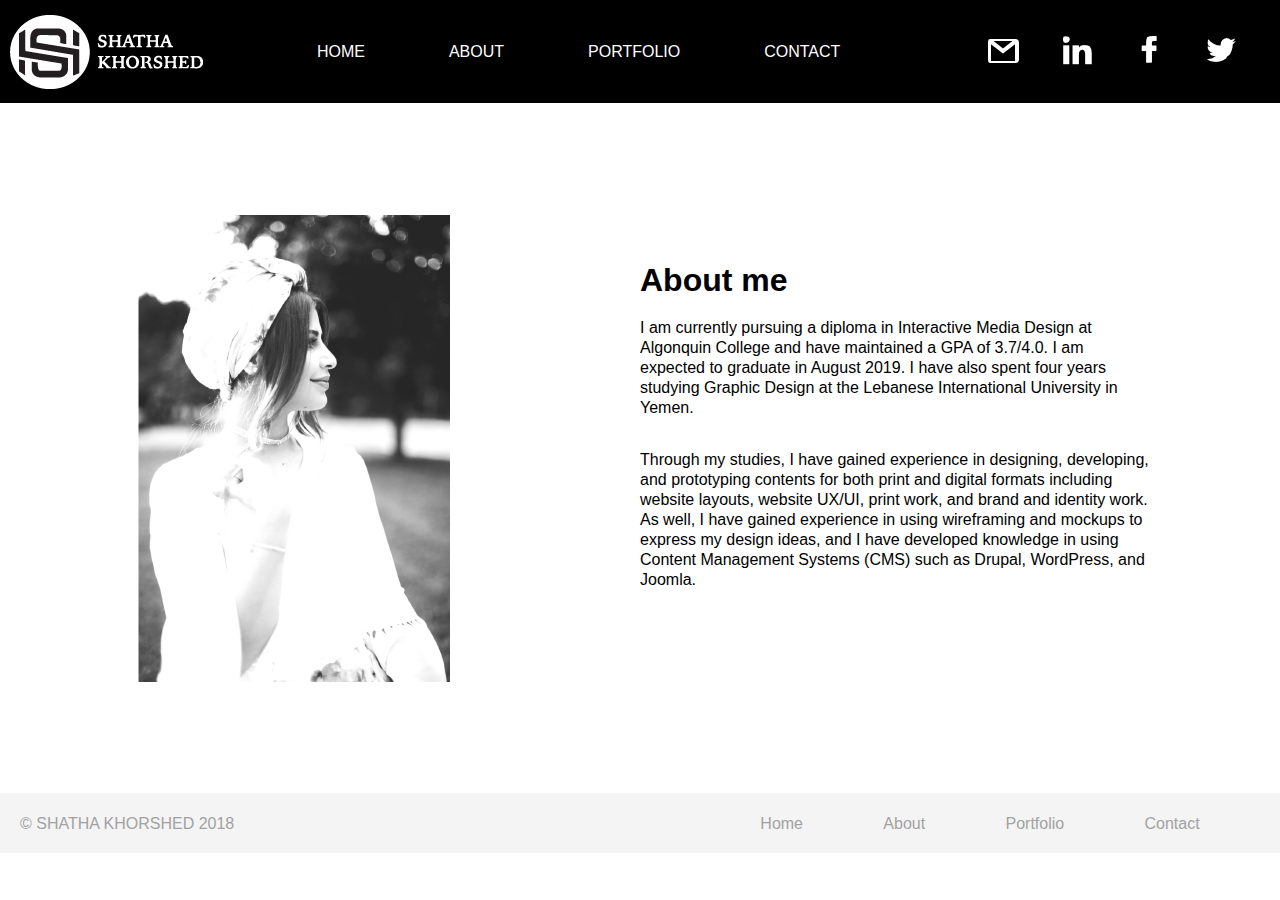
<file: about.html>
<!DOCTYPE html>
<html lang="en">
<head>
    <meta charset="UTF-8">
    <meta name="viewport" content="width=device-width, initial-scale=1.0">
    <meta http-equiv="X-UA-Compatible" content="ie=edge">
    <title>Document</title>
    <link rel="stylesheet" href="./css/min/main.css">
</head>
<body id="about">
    <header>
        <div class="logo">
            <a href="./index.html">
                <img src="./images/Asset 1.png" alt="logo">
            </a>
        </div>
        <nav>
            <ul>
                <li><a href="index.html">home</a></li>
                <li><a href="about.html">about</a></li>
                <li><a href="portfolio.html#">portfolio</a></li>
                <li><a href="contact.html">contact</a></li>
            </ul>
        </nav>
        <div class="social"><ul>
            <li><a href="#">
                <img src="./images/Asset 2.png" alt="mail">
            </a></li>
            <li><a href="#">
                <img src="./images/Asset 5.png" alt="linkedin">
            </a></li>
            <li><a href="#">
                <img src="./images/Asset 6.png" alt="facebook">
            </a></li>
            <li><a href="#">
                <img src="./images/Asset 7.png" alt="twitter">
            </a></li>
        </ul></div>
    </header>
    <main class="about-main">
        <div class="left">
            <img src="./images/Asset 9.png" alt="my_image">
        </div>
        <div class="right">
            <h1>About me </h1>
            <p>I am currently pursuing a diploma in Interactive Media Design at Algonquin College and have maintained a GPA of 3.7/4.0. I am expected to graduate in August 2019. I have also spent four years studying Graphic Design at the Lebanese International University in Yemen. </p>

             <p>Through my studies, I have gained experience in designing, developing, and prototyping contents for both print and digital formats including website layouts, website UX/UI, print work, and brand and identity work. As well, I have gained experience in using wireframing and mockups to express my design ideas, and I have developed knowledge in using Content Management Systems (CMS) such as Drupal, WordPress, and Joomla.</p>

            </p>
        </div>
    </main>
    <footer>
        <div class="copy">
            <p>&copy SHATHA KHORSHED 2018</p>
        </div>
        <div class="bottom-nav">
            <ul>
                <li><a href="index.html">home</a></li>
                <li><a href="about.html">about</a></li>
                <li><a href="portfolio.html">portfolio</a></li>
                <li><a href="contact.html">contact</a></li>
            </ul>
        </div>
    </footer>
</body>
</html>
</file>
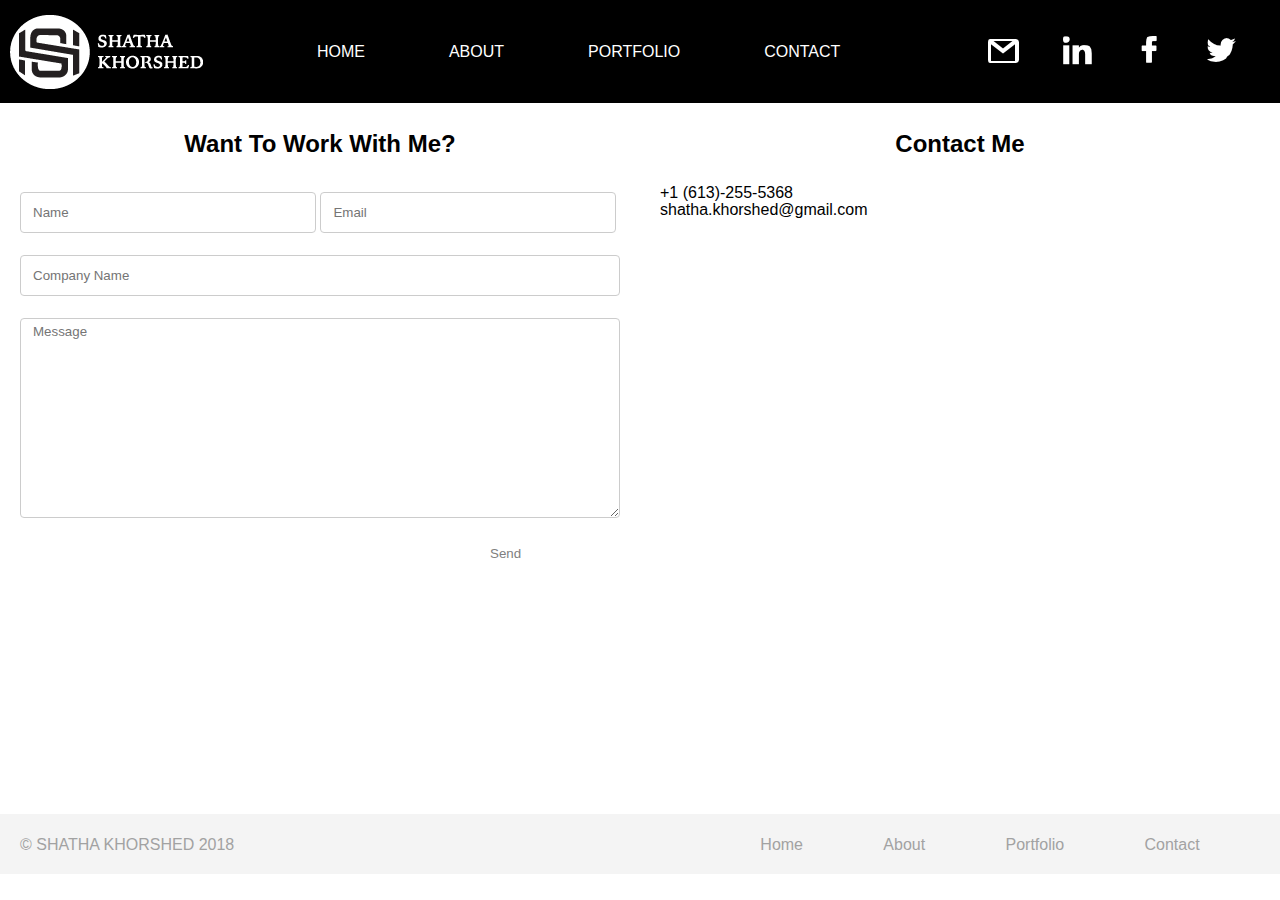
<file: contact.html>
<!DOCTYPE html>
<html lang="en">
<head>
    <meta charset="UTF-8">
    <meta name="viewport" content="width=device-width, initial-scale=1.0">
    <meta http-equiv="X-UA-Compatible" content="ie=edge">
    <title>Document</title>
    <link rel="stylesheet" href="./css/min/main.css">
</head>
<body id="contact">
    <header>
        <div class="logo">
            <a href="./index.html">
                <img src="./images/Asset 1.png" alt="logo">
            </a>
        </div>
        <nav>
            <ul>
                <li><a href="index.html">home</a></li>
                <li><a href="about.html">about</a></li>
                <li><a href="portfolio.html#">portfolio</a></li>
                <li><a href="contact.html">contact</a></li>
            </ul>
        </nav>
        <div class="social"><ul>
            <li><a href="#">
                <img src="./images/Asset 2.png" alt="mail">
            </a></li>
            <li><a href="#">
                <img src="./images/Asset 5.png" alt="linkedin">
            </a></li>
            <li><a href="#">
                <img src="./images/Asset 6.png" alt="facebook">
            </a></li>
            <li><a href="#">
                <img src="./images/Asset 7.png" alt="twitter">
            </a></li>
        </ul></div>
    </header>
    <main>
            

            <div class="container">
                    <h2>Want To Work With Me?</h2>
              <form action="/action_page.php">
                <input type="text" id="fname" name="firstname" placeholder="Name">
            
                <input type="text" id="lname" name="email" placeholder="Email">

                <input type="text" id="compname" name="company" placeholder="Company Name">
                  
            
                <textarea id="message" name="message" placeholder="Message" style="height:200px"></textarea>
            
                <input type="send" value="Send">
              </form>
            </div>

            <div class="container2">
                <h2>Contact Me</h2>
                <p>+1 (613)-255-5368</p>
                <p>shatha.khorshed@gmail.com</p>
            </div>
    </main>
    <footer>
        <div class="copy">
            <p>&copy SHATHA KHORSHED 2018</p>
        </div>
        <div class="bottom-nav">
            <ul>
                <li><a href="index.html">home</a></li>
                <li><a href="about.html">about</a></li>
                <li><a href="portfolio.html">portfolio</a></li>
                <li><a href="contact.html">contact</a></li>
            </ul>
        </div>
    </footer>
</body>
</html>
</file>
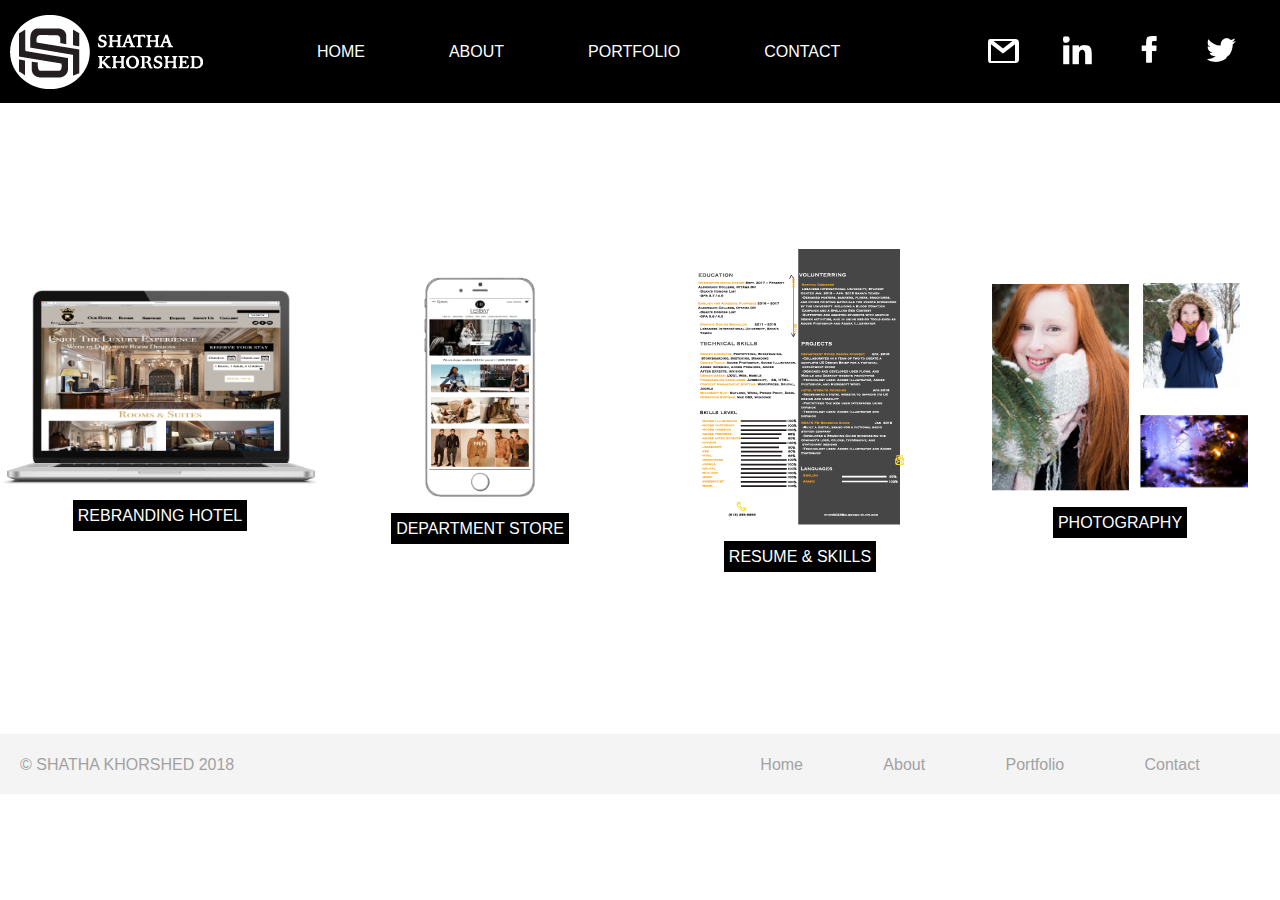
<file: portfolio.html>
<!DOCTYPE html>
<html lang="en">
<head>
    <meta charset="UTF-8">
    <meta name="viewport" content="width=device-width, initial-scale=1.0">
    <meta http-equiv="X-UA-Compatible" content="ie=edge">
    <title>Document</title>
    <link rel="stylesheet" href="./css/min/main.css">
</head>
<body id="portfolio">
    <header>
        <div class="logo">
            <a href="./index.html">
                <img src="./images/Asset 1.png" alt="logo">
            </a>
        </div>
        <nav>
            <ul>
                <li><a href="index.html">home</a></li>
                <li><a href="about.html">about</a></li>
                <li><a href="portfolio.html#">portfolio</a></li>
                <li><a href="contact.html">contact</a></li>
            </ul>
        </nav>
        <div class="social"><ul>
            <li><a href="#">
                <img src="./images/Asset 2.png" alt="mail">
            </a></li>
            <li><a href="#">
                <img src="./images/Asset 5.png" alt="linkedin">
            </a></li>
            <li><a href="#">
                <img src="./images/Asset 6.png" alt="facebook">
            </a></li>
            <li><a href="#">
                <img src="./images/Asset 7.png" alt="twitter">
            </a></li>
        </ul></div>
    </header>
    <main>
        <div class="portfolio">
            <div class="section">
                
                    <div class="picture1"><img src="./images/Asset10.png" alt=""></div>
                    <p>Rebranding Hotel</p>
            </div>
            <div class="section">
                    <div class="picture2"><img src="./images/Asset11.png" alt=""></div>
                    <p>Department Store</p>
            </div>
            <div class="section">
                    <a href="./Shatha_Khorshed_Resume_edited.pdf" target="_blank">
                        <div class="picture3"><img src="./images/Asset12.png" alt=""></div>
                    </a>
                    <p>Resume & Skills</p>
                    
            </div>
            <div class="section">
                    <div class="picture4"><img src="./images/Asset13.png" alt=""></div>
                    <p>Photography</p>
            </div>       
        </div>
    </main>
    <footer>
        <div class="copy">
            <p>&copy SHATHA KHORSHED 2018</p>
        </div>
        <div class="bottom-nav">
            <ul>
                <li><a href="index.html">home</a></li>
                <li><a href="about.html">about</a></li>
                <li><a href="portfolio.html">portfolio</a></li>
                <li><a href="contact.html">contact</a></li>
            </ul>
        </div>
    </footer>
</body>
</html>
</file>
<file: css/min/main.css>
*{-webkit-box-sizing:border-box;box-sizing:border-box;font-family:sans-serif;line-height:1px}body{margin:0;padding:0}header{width:100%;height:100%;background-color:#000;margin:0;padding:10px;display:-webkit-box;display:-ms-flexbox;display:flex;-webkit-box-align:center;-ms-flex-align:center;align-items:center}@media (max-width:35rem){header{-webkit-box-pack:space-evenly;-ms-flex-pack:space-evenly;justify-content:space-evenly;-webkit-box-orient:vertical;-webkit-box-direction:normal;-ms-flex-direction:column;flex-direction:column}}header nav{width:60%;height:auto}@media (max-width:35rem){header nav{width:100%}}header nav ul{width:100%;height:auto;list-style:none;display:-webkit-box;display:-ms-flexbox;display:flex;-webkit-box-pack:space-evenly;-ms-flex-pack:space-evenly;justify-content:space-evenly}@media (max-width:35rem){header nav ul{-webkit-box-orient:vertical;-webkit-box-direction:normal;-ms-flex-direction:column;flex-direction:column;padding:0}}header nav ul li{padding:10px}@media (max-width:35rem){header nav ul li{background-color:#000;padding:20px;text-align:center;border-bottom:1px groove #ccc}}header nav ul li a:link{color:#fff;text-decoration:none;text-transform:uppercase}@media (max-width:35rem){header nav ul li a:link{padding:10px 0}}header .social{width:30%;height:auto}header .social ul{width:auto;height:auto;list-style:none;display:-webkit-box;display:-ms-flexbox;display:flex;-webkit-box-pack:space-evenly;-ms-flex-pack:space-evenly;justify-content:space-evenly}header .social ul li{padding:10px}main{width:100%;height:auto;padding:10px 0;display:-webkit-box;display:-ms-flexbox;display:flex;-webkit-box-pack:center;-ms-flex-pack:center;justify-content:center}@media (max-width:35rem){main{-webkit-box-orient:vertical;-webkit-box-direction:normal;-ms-flex-direction:column;flex-direction:column;padding:0}}main .hero{background-image:url(../../images/Asset8.png);background-size:cover;background-position:50%;width:1200px;height:700px;display:-webkit-box;display:-ms-flexbox;display:flex;-webkit-box-pack:center;-ms-flex-pack:center;justify-content:center}@media (max-width:35rem){main .hero{width:100%;height:auto}}main .hero h1{padding-top:50px;font-size:100px}footer{background-color:#f4f4f4;margin:0;padding:0;height:60px;display:-webkit-box;display:-ms-flexbox;display:flex;-webkit-box-pack:justify;-ms-flex-pack:justify;justify-content:space-between;-webkit-box-align:center;-ms-flex-align:center;align-items:center}@media (max-width:35rem){footer{-webkit-box-orient:vertical;-webkit-box-direction:normal;-ms-flex-direction:column;flex-direction:column;height:100%}}footer .copy{padding:0 20px}footer .bottom-nav{width:50%}@media (max-width:35rem){footer .bottom-nav{width:100%}}.bottom-nav ul{list-style:none;display:-webkit-box;display:-ms-flexbox;display:flex;-webkit-box-pack:space-evenly;-ms-flex-pack:space-evenly;justify-content:space-evenly}@media (max-width:35rem){.bottom-nav ul li{width:25%}}.bottom-nav ul li a:link{text-decoration:none;color:#a2a2a2;text-transform:capitalize}.copy p{color:#a2a2a2}.about-main{margin:3rem auto;padding:0;width:80%;display:-webkit-box;display:-ms-flexbox;display:flex;-webkit-box-pack:space-evenly;-ms-flex-pack:space-evenly;justify-content:space-evenly;-webkit-box-align:center;-ms-flex-align:center;align-items:center}.left{padding:10px}.left,.right{width:50%;height:auto}.right{display:-webkit-box;display:-ms-flexbox;display:flex;-webkit-box-orient:vertical;-webkit-box-direction:normal;-ms-flex-direction:column;flex-direction:column}.right h1{height:30%;width:100%}.right p{line-height:20px}input[type=text]{width:calc(50% - 4px)}input[type=text],textarea{padding:12px;border:1px solid #ccc;border-radius:4px;-webkit-box-sizing:border-box;box-sizing:border-box;margin-top:6px;margin-bottom:16px;resize:vertical}#compname,textarea{width:100%}input[type=send]{color:grey;padding:12px 20px;border:none;border-radius:4px;cursor:pointer;margin-left:75%}.container,input[type=send],input[type=send]:hover{background-color:#fff}.container{border-radius:5px;padding:20px;width:50%}#contact main{-webkit-box-pack:start;-ms-flex-pack:start;justify-content:flex-start;-webkit-box-orient:vertical;-ms-flex-direction:column;flex-direction:column}#contact main h2{text-align:center;width:100%;height:5%;margin:10px 0}#contact main .container2{border-radius:5px;background-color:#fff;padding:20px;width:50%;color:#000}#index main{height:83vh}#contact main{height:79vh;display:-webkit-box;display:-ms-flexbox;display:flex;-webkit-box-orient:horizontal;-webkit-box-direction:normal;-ms-flex-direction:row;flex-direction:row}#about main{height:66vh}.portfolio{-ms-flex-pack:distribute;justify-content:space-around;width:100%;margin:8.5rem 0}.portfolio,.portfolio .section{display:-webkit-box;display:-ms-flexbox;display:flex;-webkit-box-align:center;-ms-flex-align:center;align-items:center}.portfolio .section{width:25%;-webkit-box-pack:center;-ms-flex-pack:center;justify-content:center;-webkit-box-orient:vertical;-webkit-box-direction:normal;-ms-flex-direction:column;flex-direction:column}.portfolio .section .picture1,.portfolio .section .picture1 img{width:100%}.portfolio .section .picture2{width:35%}.portfolio .section .picture2 img{width:100%}.portfolio .section .picture3{width:50%}.portfolio .section .picture4{width:80%}.portfolio .section .picture4 img{width:100%}.portfolio p{text-align:center;background-color:#000;color:#fff;padding:15px 5px;text-transform:uppercase}
</file>
